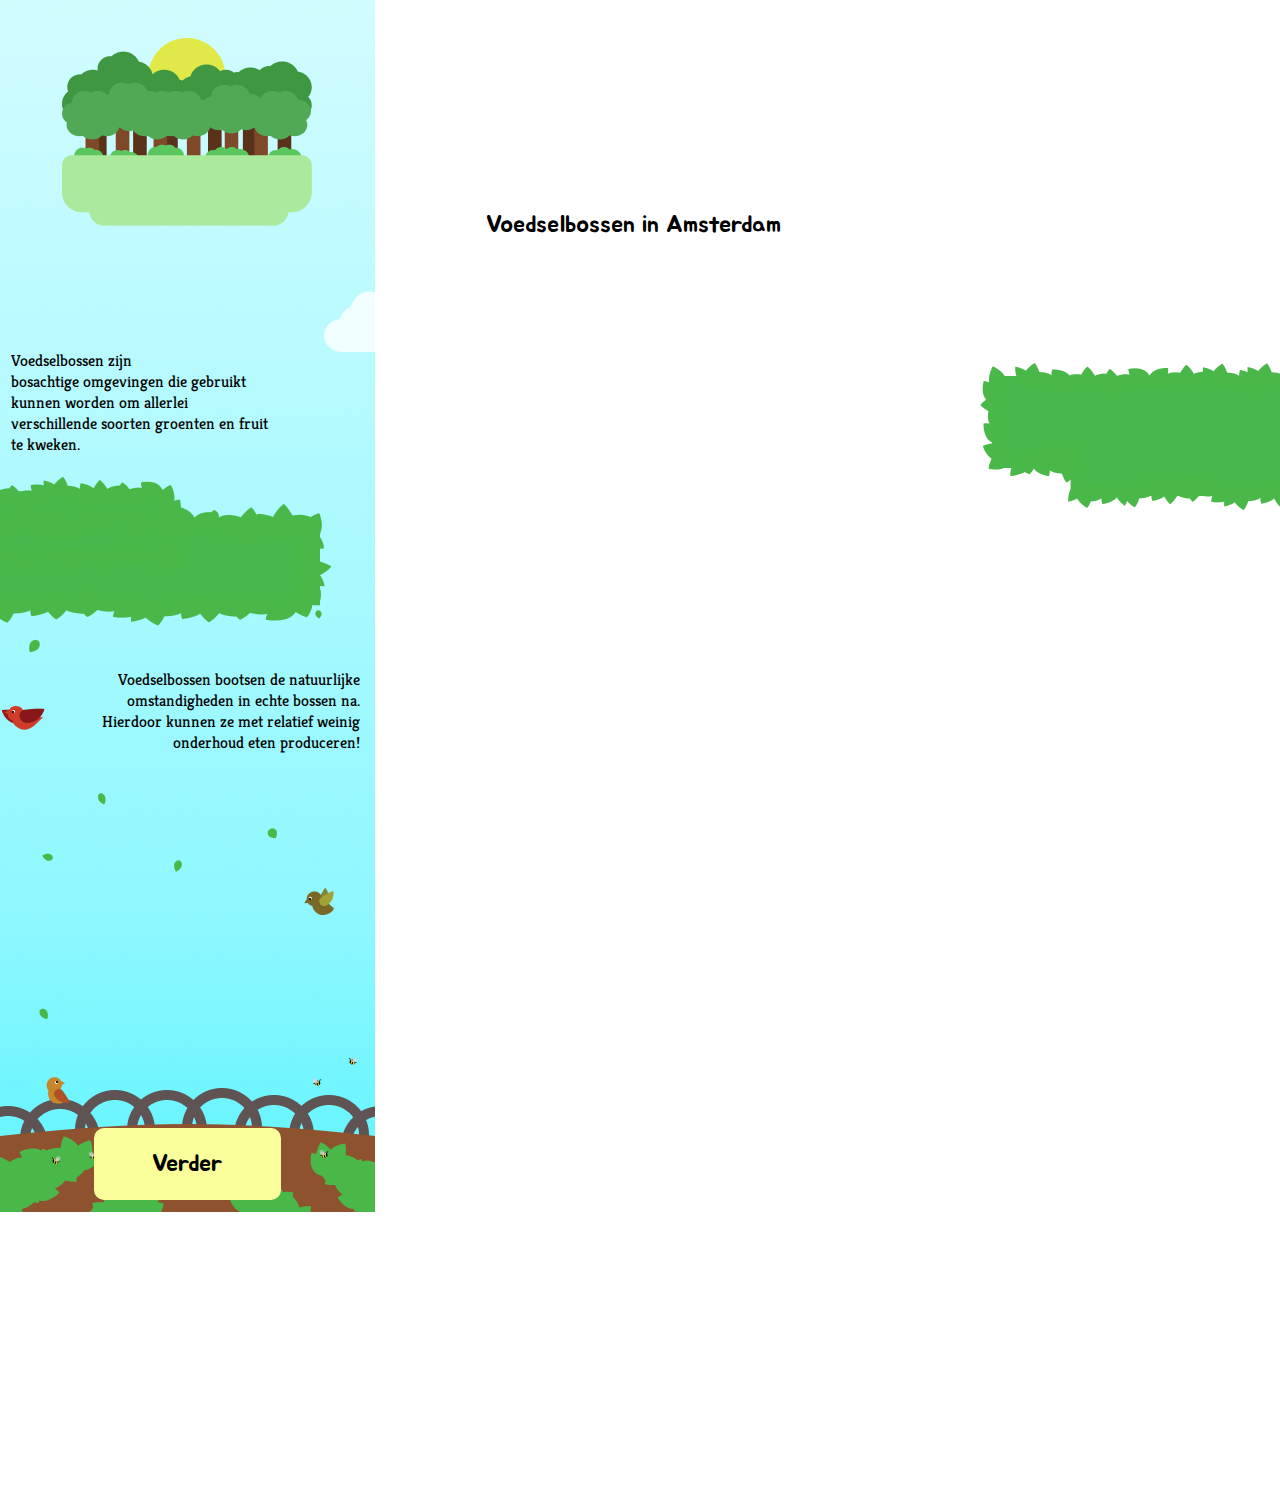
<file: index.html>
<!DOCTYPE html>
<html lang="en">
<head> 
    <meta charset="UTF-8">
    <meta name="viewport" content="width=device-width, initial-scale=1.0">
    <title>Home</title>
    <link rel="preconnect" href="https://fonts.googleapis.com">
<link rel="preconnect" href="https://fonts.gstatic.com" crossorigin>
    <link href="https://fonts.googleapis.com/css2?family=Jua&family=Kreon:wght@300..700&display=swap" rel="stylesheet">
    <link href="style/style.css" rel="stylesheet">
</head>
<body id="home">
    <header id="header1">  <img id="header1img" src="./images/headerimg.png">
        <h1>Voedselbossen in Amsterdam</h1>
    </header>
    <main>
        <article id="leftbranch">
            <h2>Voedselbossen zijn <br> bosachtige omgevingen die gebruikt kunnen worden om allerlei verschillende soorten groenten en fruit te kweken.</h2>
            <img src="./images/lefttextbub.s1.png">
        </article>
        <article id="rightbranch">
            <h2>Voedselbossen bootsen de natuurlijke omstandigheden in echte bossen na. <br> Hierdoor kunnen ze met relatief weinig onderhoud eten produceren!</h2>
            <img src="./images/righttextbub.s1.png">
        </article>
    </main>
    <footer>
        <section>
            <a href="page2.html">Verder</a>
        </section>
    </footer>
</body>
</html>
</file>
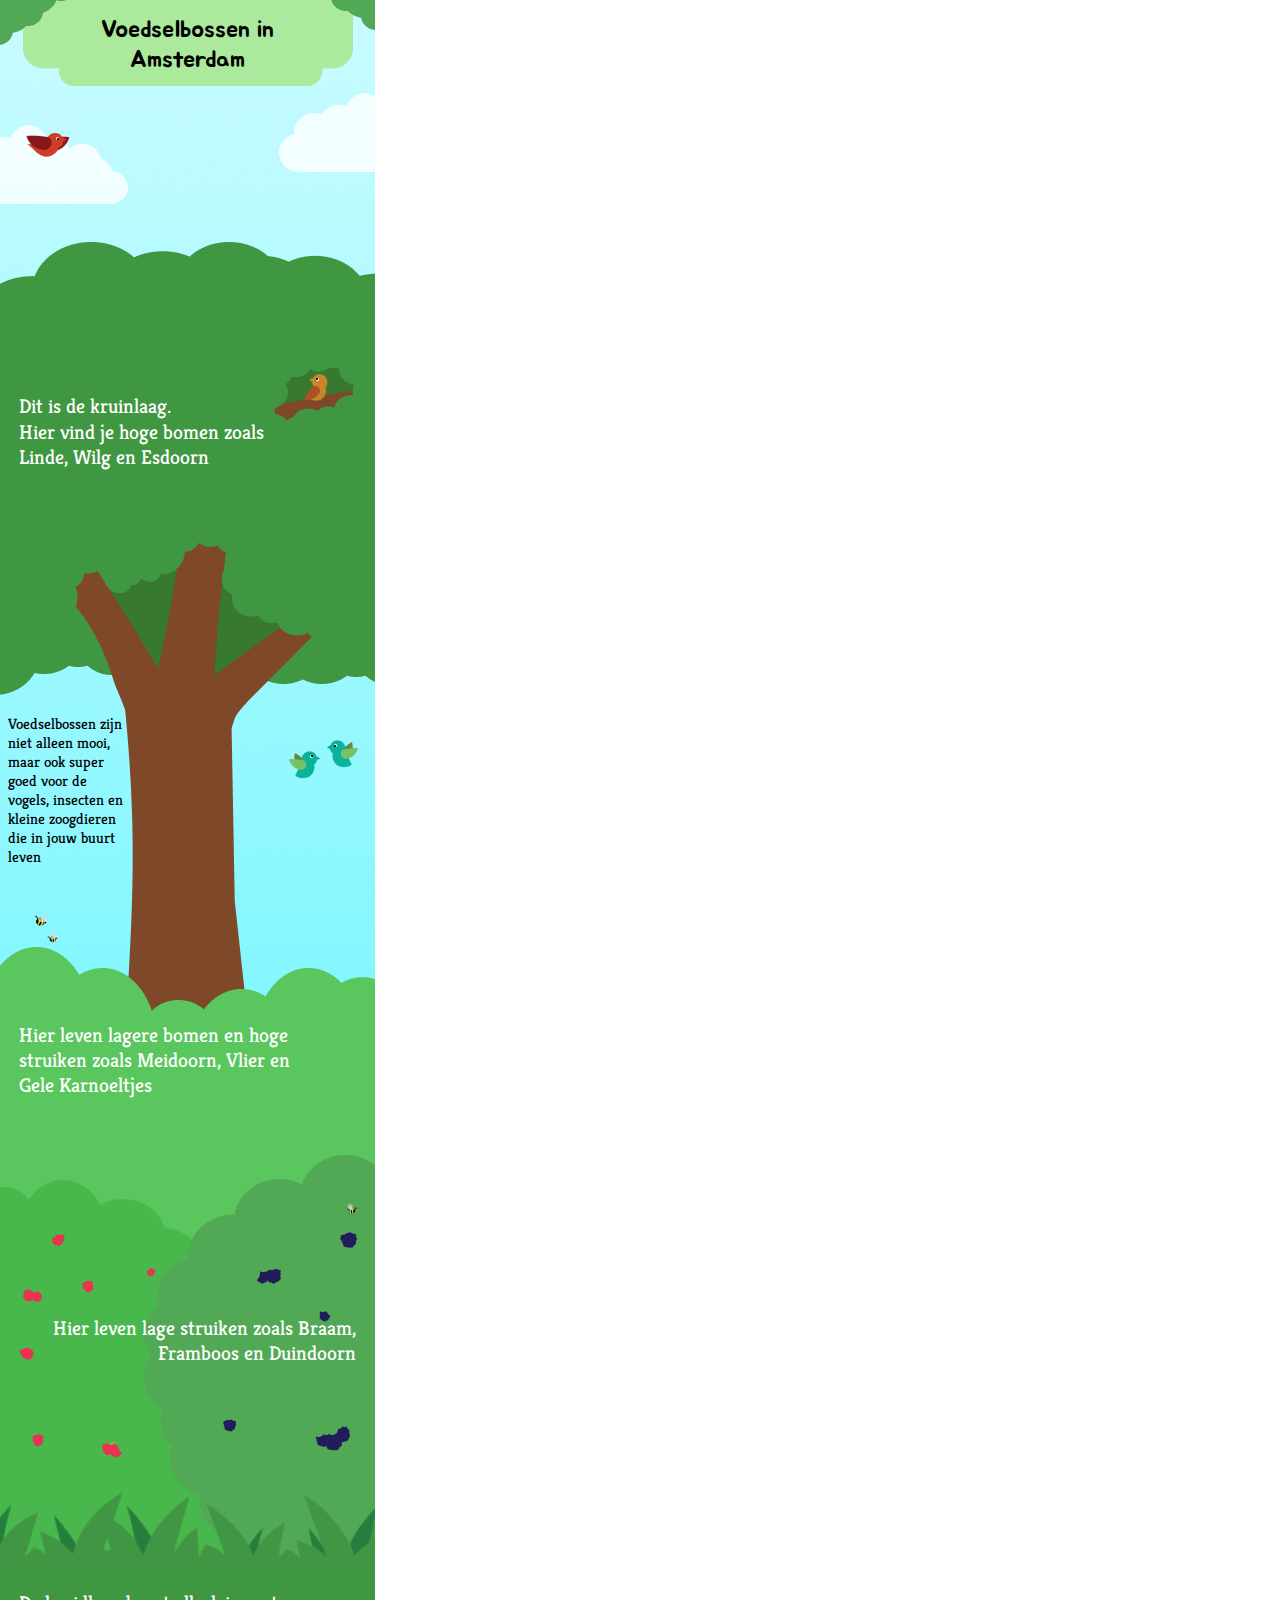
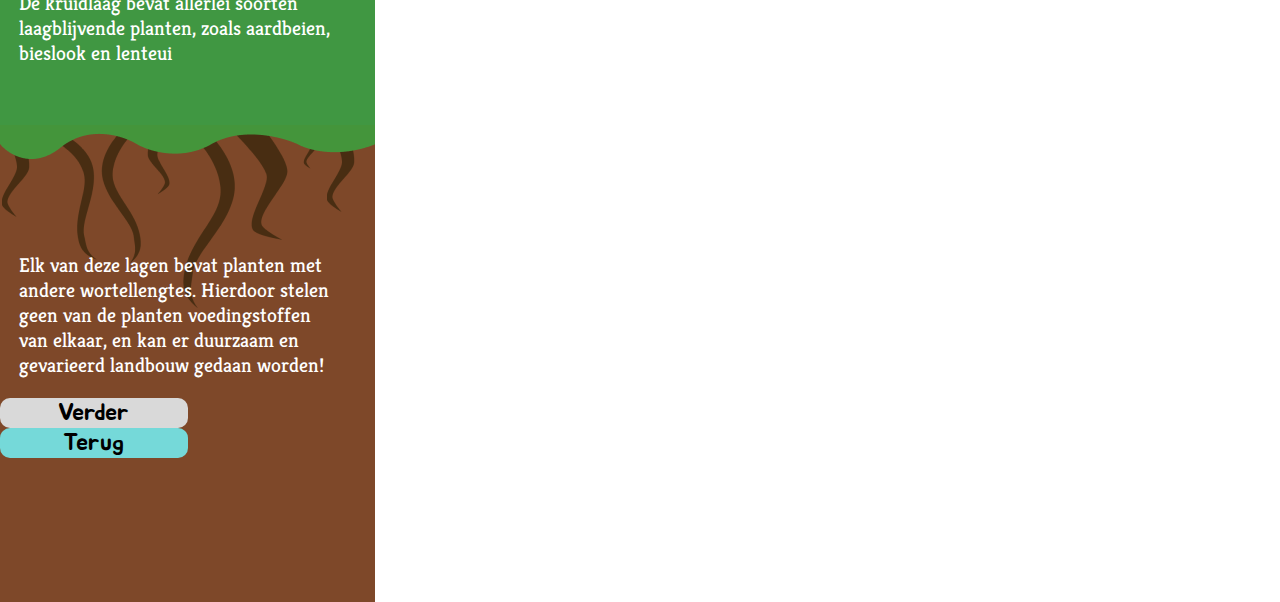
<file: page2.html>
<!DOCTYPE html>
<html lang="en">
<head> 
    <meta charset="UTF-8">
    <meta name="viewport" content="width=device-width, initial-scale=1.0">
    <title>Uitleg</title>
    <link rel="preconnect" href="https://fonts.googleapis.com">
    <link rel="preconnect" href="https://fonts.gstatic.com" crossorigin>
    <link href="https://fonts.googleapis.com/css2?family=Jua&family=Kreon:wght@300..700&display=swap" rel="stylesheet">
    <link href="style/style.css" rel="stylesheet">
</head>
<body id="uitleg">
    <header class="header2">
        <img src="./images/header2img.png">
        <h1>Voedselbossen in Amsterdam</h1>
    </header>
    <main>
        <section>
        <p>Dit is de kruinlaag. </p>
        <p>Hier vind je hoge bomen zoals Linde, Wilg en Esdoorn</p>
        <p>Voedselbossen zijn niet alleen mooi, maar ook super goed voor de vogels, insecten en kleine zoogdieren die in jouw buurt leven</p>
        <p>Hier leven lagere bomen en hoge struiken zoals Meidoorn, Vlier en Gele Karnoeltjes</p>
        <p>Hier leven lage struiken zoals Braam, Framboos en Duindoorn</p>
        <p>De kruidlaag bevat allerlei soorten laagblijvende planten, zoals aardbeien, bieslook en lenteui</p>
        <p>Elk van deze lagen bevat planten met andere wortellengtes. Hierdoor stelen geen van de planten voedingstoffen van elkaar, en kan er duurzaam en gevarieerd landbouw gedaan worden!</p>
        </section>  
        <footer>
            <section>
                <a href="page3.html"> Verder </a>
            </section>
            <section>
                <a href="index.html"> Terug </a>
            </section>
        </footer>
    </main>
</body>
</html>
</file>
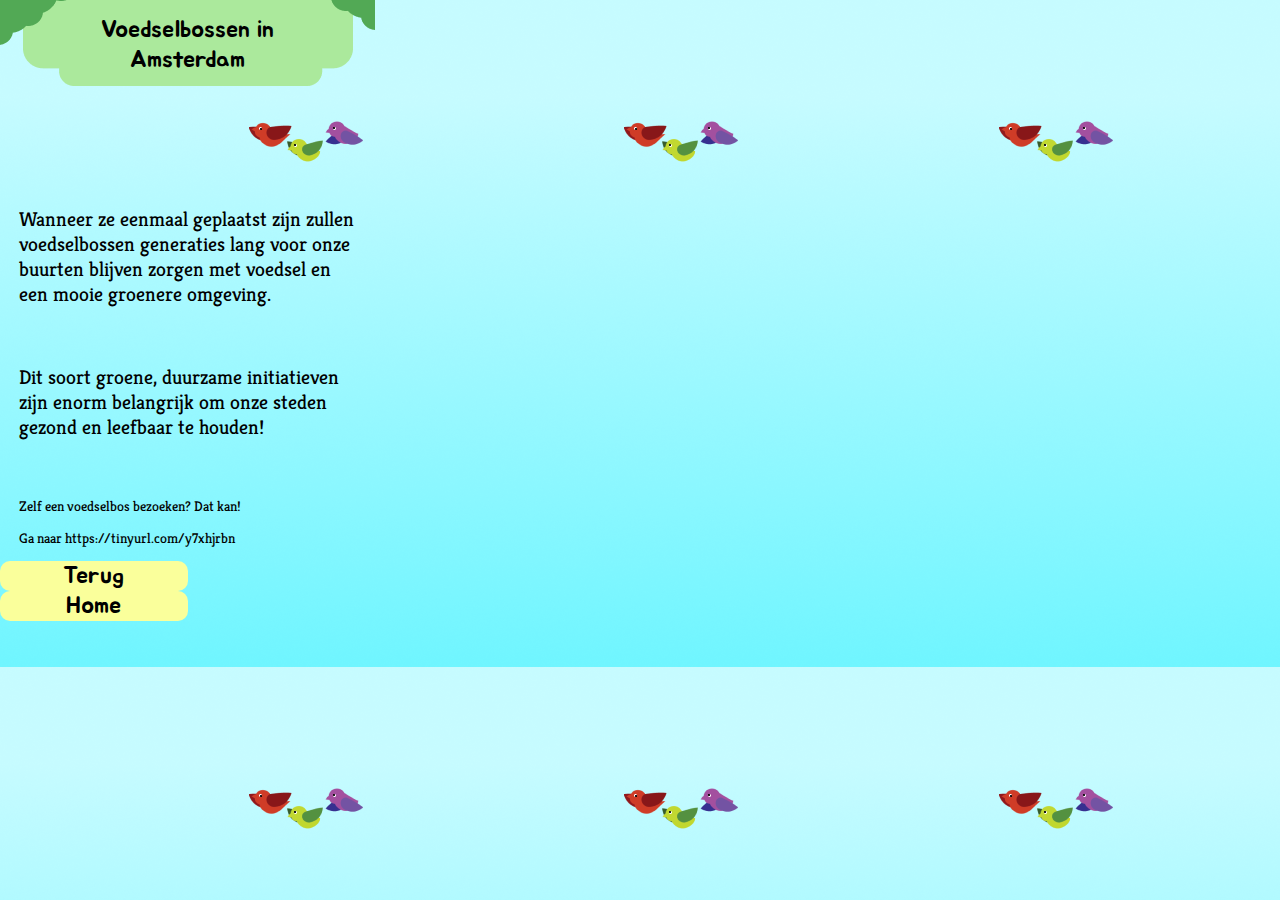
<file: page3.html>
<!DOCTYPE html>
<html lang="en">
<head> 
    <meta charset="UTF-8">
    <meta name="viewport" content="width=device-width, initial-scale=1.0">
    <title>Waarom</title>
    <link rel="preconnect" href="https://fonts.googleapis.com">
    <link rel="preconnect" href="https://fonts.gstatic.com" crossorigin>
    <link href="https://fonts.googleapis.com/css2?family=Jua&family=Kreon:wght@300..700&display=swap" rel="stylesheet">
    <link href="style/style.css" rel="stylesheet">
</head>
<body id="waarom">
    <header>
        <img src="./images/header2img.png" width="375" height="97">
        <h1>Voedselbossen in Amsterdam</h1>
    </header>
    <main>
        <section>
            <p>Wanneer ze eenmaal geplaatst zijn zullen voedselbossen generaties lang voor onze buurten blijven zorgen met voedsel en een mooie groenere omgeving.</p>
            <p>Dit soort groene, duurzame initiatieven zijn enorm belangrijk om onze steden gezond en leefbaar te houden!</p>
            <p>Zelf een voedselbos bezoeken? Dat kan!</p>
            <p>Ga naar https://tinyurl.com/y7xhjrbn</p>
        </section>
        <footer>
            <section>
                <a href="page2.html"> Terug </a>
            </section>
            <section>
                <a href="index.html"> Home </a>
            </section>
        </footer>
    </main>
</body>
</html>
</file>
<file: style/style.css>
.kreon-basic {
    font-family: "Kreon", serif;
    font-optical-sizing: auto;
    font-weight: 300;
    font-style: normal;
  }
  
  .jua-regular {
    font-family: "Jua", serif;
    font-weight: 400;
    font-style: normal;
  }

h1 {
    font-family: "Jua";
    font-weight: 400;
    font-size: 24px;
}

h2 {
    font-family: "Kreon";
    font-weight: 400;
    font-style: normal;
  }

h3 {
    font-family: "Kreon";
    font-weight: 400;
    font-style: normal;
    font-size: 14px;
}


/* page 1 */

#home { 
    background-image: url("../images/starschermimg.png");
    width: 375px;
    height: 1212px;
    object-fit: cover;
    margin: 0;
    background-repeat: no-repeat;
}

#header1img {
    padding-top: 10%;
}

#home h1 {
    width: 65%;
    text-align: center;
    position: absolute;
    top: 21.5%;
    font-size: 24px;
    padding-left: 17%;
}

#home h2 {
    font-size: 16px;
    padding-left: 4%;
}

/* branches */

#home article:nth-of-type(1) {
    text-align: left;
    margin-top: 32%;
    padding-right: 26%;
}

#leftbranch img{
    position: absolute;
    z-index: -1;
    bottom: 30%;
    overflow: hidden;
}

#home article:nth-of-type(2) {
    text-align: right;
    padding-top: 50%;
    padding-left: 15%;
    padding-right: 4%;
}

#rightbranch img{
    position: absolute;
    z-index: -1;
    right: 0%;
    margin-top: -31.5%;
}


/* verder button */

#home footer {
    display: flex;
    width: 100%;
    height: 30%;
    margin-top: 100%;
    justify-content: center;
  }

#home footer section {
    display: flex;
    width: 50%;
    height: 20%;
    background-color: rgb(250, 255, 155);
    border-radius: 10px;
    justify-content: center;
    align-items: center;
    list-style: none;
} 

#home footer a {
    text-decoration: none;
    color:black;
    font-family: "Jua";
    font-weight: 300;
    font-size: 24px;
}


/* page 2 */

#uitleg h1 {
    margin-top: -23%;
    padding-left: 20%;
    padding-right: 20%;
    text-align: center;
}

#uitleg {
    background-image: url("../images/Uitlegschermimg.png");
    width: 375px;
    height: 2202px;
    object-fit: cover;
    margin: 0;
    background-repeat: no-repeat;
}

#uitleg section {
        font-family: "Kreon", serif;
        font-weight: 400;
        font-style: normal;
        color: white;
    }


/* kruinlaag */
#uitleg main section p:nth-of-type(1) {
    margin-top: 85%;
    padding-right: 20%;
    padding-left: 5%;
    font-size: 20px;
}

#uitleg main section p:nth-of-type(2) {
    margin-top: -5%;
    padding-right: 20%;
    padding-left: 5%;
    font-size: 20px;
}
/* trunk */
#uitleg main section p:nth-of-type(3) {
    margin-top: 65%;
    padding-right: 66%;
    padding-left: 2%;
    font-size: 15px;
    color: black;
}
/* hoge struiken */
#uitleg main section p:nth-of-type(4) {
    margin-top: 42%;
    padding-left: 5%;
    padding-right: 20%;
    font-size: 20px;
}
/* lage struiken */
#uitleg main section p:nth-of-type(5) {
    margin-top: 58%;
    padding-left: 10%;
    padding-right: 5%;
    text-align: right;
    font-size: 20px;
}
/* kruidlaag */
#uitleg main section p:nth-of-type(6) {
    margin-top: 60%;
    padding-left: 5%;
    padding-right: 10%;
    font-size: 20px;
}
/* rootlaag */
#uitleg main section p:nth-of-type(7) {
    margin-top: 50%;
    padding-left: 5%;
    padding-right: 10%;
    font-size: 20px;
}

#uitleg footer section {
    display: flex;
    width: 50%;
    height: 20%;
    background-color: rgb(250, 255, 155);
    border-radius: 10px;
    justify-content: center;
    align-items: center;
    list-style: none;
}

/* verder */
#uitleg footer section:nth-of-type(1) {
    display: flex;
    width: 50%;
    height: 20%;
    background-color: rgb(217, 217, 217);
    border-radius: 10px;
    justify-content: center;
    align-items: center;
}

/* terug */
#uitleg footer section:nth-of-type(2) {
    display: flex;
    width: 50%;
    height: 20%;
    background-color: rgb(117, 217, 217);
    border-radius: 10px;
    justify-content: center;
    align-items: center;
} 

#uitleg footer a {
    text-decoration: none;
    color:black;
    font-family: "Jua";
    font-weight: 300;
    font-size: 24px;
}

#waarom {
    background-image: url("../images/whyschermimg.png");
    width: 375px;
    height: 667px;
    object-fit: cover;
    margin: 0;
}

#waarom h1 {
    margin-top: -23%;
    padding-left: 20%;
    padding-right: 20%;
    text-align: center;
}

#waarom section p {
    font-family: "kreon";
    font-size: 20px;
    padding-left: 5%;
    padding-right: 5%;
}

#waarom section p:nth-of-type(1) {
    padding-top: 30%;
}

#waarom section p:nth-of-type(2) {
    padding-top: 10%;
    padding-bottom: 10%;
}

#waarom section p:nth-of-type(3){
    font-size: 14px;
}

#waarom section p:nth-of-type(4){
    font-size: 14px;
    padding-top: -10%;
}

/* button */

#waarom footer section {
    display: flex;
    width: 50%;
    height: 20%;
    background-color: rgb(250, 255, 155);
    border-radius: 10px;
    justify-content: center;
    align-items: center;
    list-style: none;
} 

#waarom footer a {
    text-decoration: none;
    color:black;
    font-family: "Jua";
    font-weight: 300;
    font-size: 24px;
}
</file>
